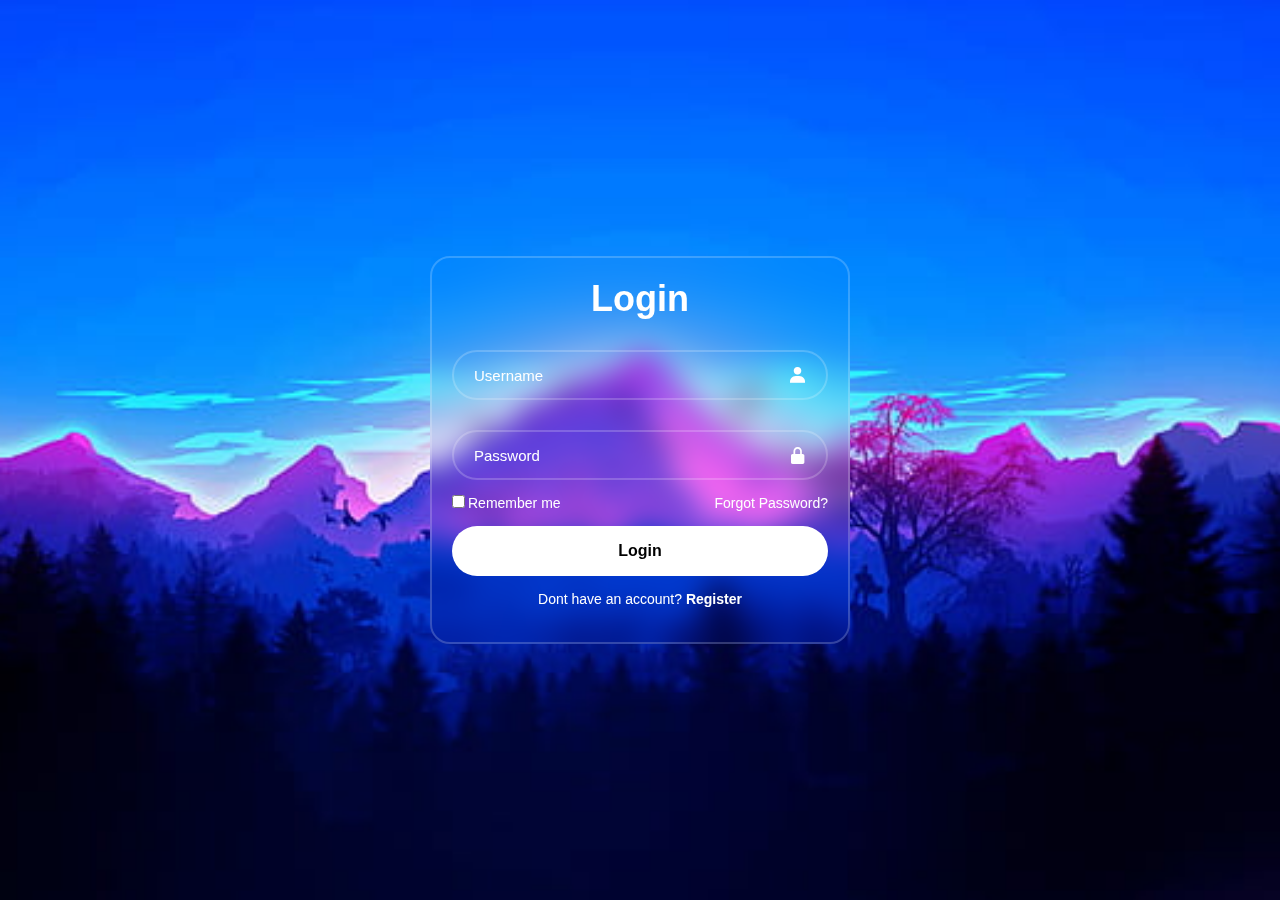
<file: index.html>
<html lang="en">
<head>
    <meta charset="UTF-8">
    <meta http-equiv="X-UA-Compatible" content="IE=edge">
    <meta name="viewport" content="width=device-width, initial-scale=1.0">
    <title>Login</title>
    <link rel="stylesheet" href="style.css">
    <link rel="stylesheet" href='https://unpkg.com/boxicons@2.1.4/css/boxicons.min.css'>
</head>
<body>
     <div class="wrapper">
        <form action="">
            <h1>Login</h1>
            <div class="input-box">
                <input type="text" placeholder="Username" required>
                <i class='bx bxs-user'></i>
            </div>
            <div class="input-box">
                <input type="password" placeholder="Password" required>
                <i class='bx bxs-lock-alt'></i>
            </div>


            <div class="remember-forgot">
                <label><input type="checkbox">Remember me
                </label>       
                <a href="#">Forgot Password?</a>
            </div>

                <button type="submit" class="btn">Login</button>

                <div class="register-link">
                    <p>Dont have an account? <a href="Register/index.html">Register</a></p>
                </div>
            
        </form>
    </div>

    <script src="script.js"></script>
</body>
</html>
</file>
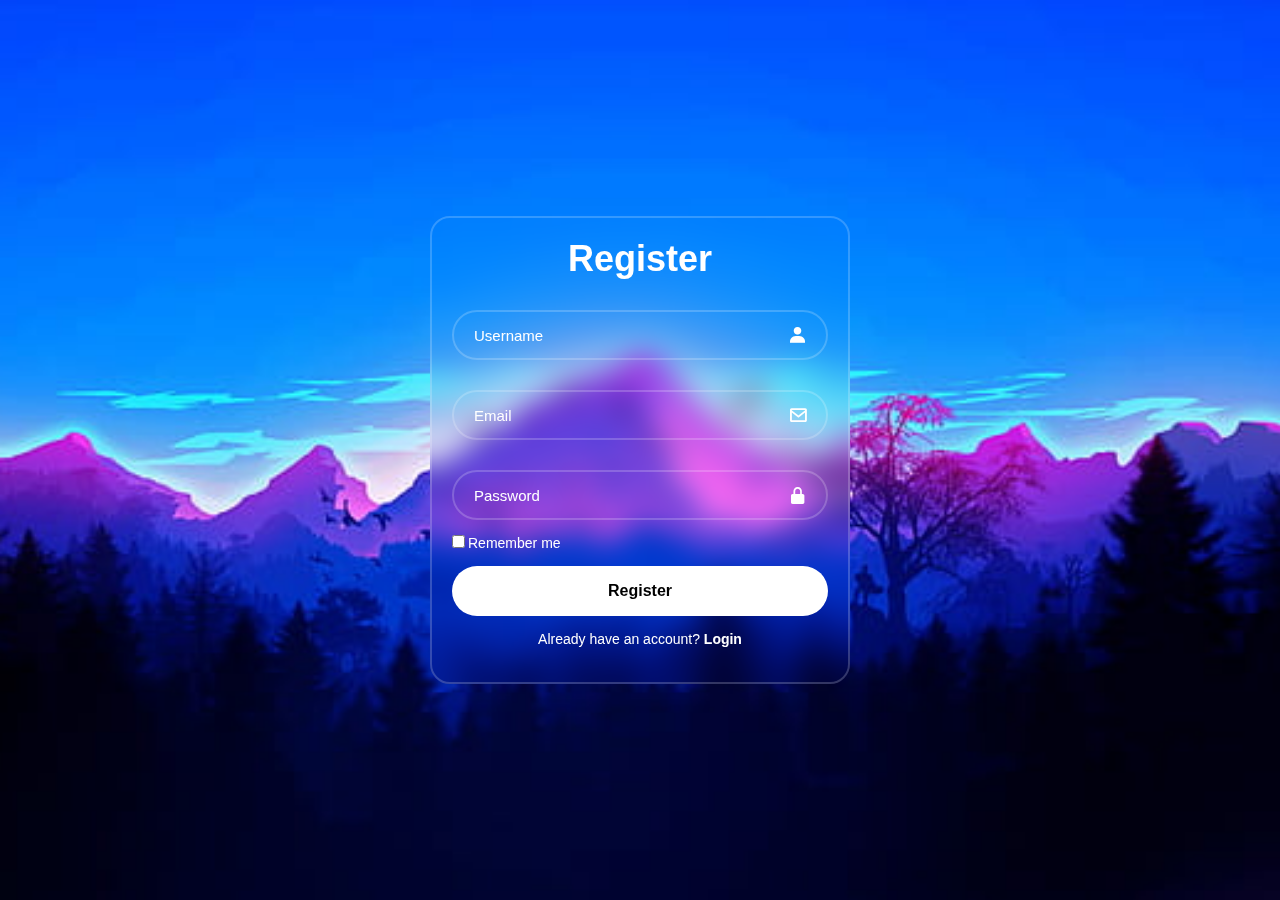
<file: Register/index.html>
<html lang="en"></html>
<head>
    <meta charset="UTF-8">
    <meta http-equiv="X-UA-Compatible" content="IE=edge">
    <meta name="viewport" content="width=device-width, initial-scale=1.0">
    <title>Login</title>
    <link rel="stylesheet" href="../style.css">
    <link rel="stylesheet" href='https://unpkg.com/boxicons@2.1.4/css/boxicons.min.css'>
</head>
<body>
     <div class="wrapper">
        <form action="">
            <h1>Register</h1>
            <div class="input-box">
                <input type="text" placeholder="Username" required>
                <i class='bx bxs-user'></i>
            </div>
            <div class="input-box">
                <input type="email" placeholder="Email" required>
                <i class='bx bx-envelope'></i>
            </div>
            <div class="input-box">
                <input type="password" placeholder="Password" required>
                <i class='bx bxs-lock-alt'></i>
            </div>


            <div class="remember-forgot">
                <label><input type="checkbox">Remember me
                </label>       
            </div>

                <button type="submit" class="btn">Register</button>

                <div class="register-link">
                    <p>Already have an account? <a href="../index.html">Login</a></p>
                </div>
            
        </form>
    </div>

    <script src="../script.js"></script>
</body>
</html>
</file>
<file: style.css>
@import url("https://fonts.googleapis.com/css2?family=Roboto:wght@400;700&display=swap");

* {
    margin: 0;
    padding: 0;
    box-sizing: border-box;
    font-family: "Poppins", sans-serif;
}
    
body {
    display: flex;
    justify-content: center;
    align-items: center;
    min-height: 100vh;
    background: url(pictures/Background.img) no-repeat;
    background-size: cover;
    background-position: center;
 
}

.wrapper {
    width: 420px;
    padding: 20px;
    background: transparent;
    border: 2px solid rgb(255, 255, 255, .2);
    backdrop-filter: blur(15px);
    color: fff;  
    border-radius: 20px;
}   

.wrapper h1 {
    text-align: center;
    font-size: 36px;
}

.wrapper .input-box {
    position: relative;
    width: 100%;
    height: 50px;
    margin: 30px 0px;
}

.input-box input {
    width: 100%;
    height: 100%;
    background: transparent;
    border: none;
    outline: none;
    border: 2px solid rgba(255, 255, 255, .2);
    border-radius: 40px;
    color: #fff;
    font-size: 15px;    
    padding: 20px 45px 20px 20px;
}



.input-box input::placeholder {
    color: fff; 
}
 
.input-box i {
    position: absolute;
    right: 20px;
    top: 50%;
    transform: translateY(-50%);
    color: #fff;
    font-size: 20px;
}       

.wrapper .remember-forgot {
    font-size: 14px;
    display: flex;
    justify-content: space-between;
    margin: -15px 0 15px;
}   

.remember-forgot label input {
    color: #fff;
    margin-right: 3px;
}

.remember-forgot a {
    color: #fff;
    text-decoration: none;
}

.remember-forgot a:hover {
    text-decoration: underline;
}   

.wrapper .btn {
    width: 100%;
    height: 50px;
    background: #fff;
    border: none;
    outline: none;
    border-radius: 40px;    
    cursor: pointer;
    font-size: 16px;
    color: black;
    font-weight: 600;
}

.wrapper .btn:hover {
    background: #ffffffd1;
}

.wrapper .register-link {
    font-size: 14px;
    text-align: center;
    margin: 15px 0;
}

.wrapper .register-link a {
    color: #fff;
    text-decoration: none;
    font-weight: 700;
}

.wrapper .register-link a:hover {
    text-decoration: underline;
}
</file>
